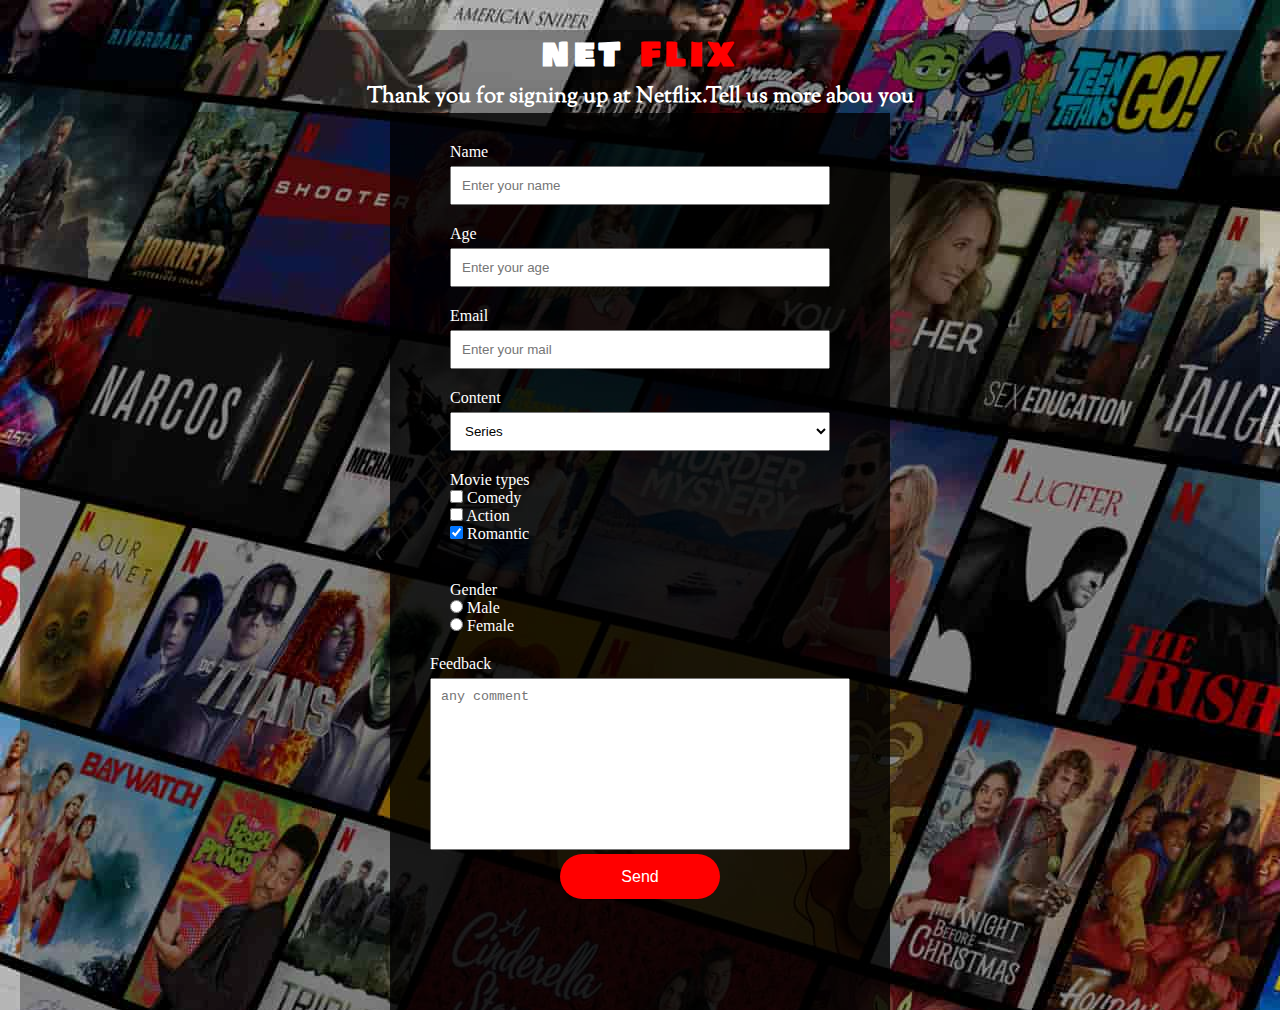
<file: index.html>
<!DOCTYPE html>
<html lang="en">
<head>
    <meta charset="UTF-8">
    <meta http-equiv="X-UA-Compatible" content="IE=edge">
    <meta name="viewport" content="width=device-width, initial-scale=1.0">
    <title>Survey Form</title>
    <link rel="stylesheet" href="style.css">
    <link rel="preconnect" href="https://fonts.googleapis.com">
<link rel="preconnect" href="https://fonts.gstatic.com" crossorigin>
<link href="https://fonts.googleapis.com/css2?family=Bowlby+One+SC&family=Sorts+Mill+Goudy:ital@1&display=swap" rel="stylesheet">
    <link rel="preconnect" href="https://fonts.googleapis.com">
<link rel="preconnect" href="https://fonts.gstatic.com" crossorigin>
<link href="https://fonts.googleapis.com/css2?family=Bowlby+One+SC&display=swap" rel="stylesheet">

</head>
<body>
<div id="container">
    <header id="header">  <!--*kisayol yazma header#ne yazmak mistersen-->
        <h1 id="title">NET <span>FLIX</span></h1>
        <h3 id="description">
            Thank you  for signing up at Netflix.Tell us more abou you
        </h3>
            
    </header>

    <section id="survey-form-container">
        <div id="survey-form">
            <form action="result.html" method="GET" target="_blank">
                <div class="input-box">
                    <label for="name">Name</label>
                    <br>
                    <input type="text" id="name" name="Name" placeholder="Enter your name">
                </div>

                <div class="input-box">
                    <label for="age">Age</label>
                    <br>
                    <input type="nmuber" id="age" name="Age" placeholder="Enter your age">
                </div>

                <div class="input-box">
                    <label for="email">Email</label>
                    <br>
                    <input type="email" id="email" name="Email" placeholder="Enter your mail">
                </div>

                <div class="input-box">
                    <label for="content">Content</label>
                    <br>
                    <select  id="dropdown" name="content" >
                        <option value="movie">Movie</option>
                        <option value="series" selected>Series</option>
                    </select>
                
                </div>

                <div class="input-box">
                    <label for="movie">Movie types</label>
                    <br>
                    <input type="checkbox" name="movie" id="first-check" value="comedy">
                    <label for="first-check">Comedy</label>
                    <br>

                    <input type="checkbox" name="movie" id="second-check" value="action">
                    <label for="second-check">Action</label>

                    <br>

                    <input type="checkbox" name="movie" id="third-check" value="romantic" checked>
                    <label for="third-check">Romantic</label>
                    <br><br>


                </div>

                <div class="input-box">
                    <label for="gender">Gender</label><br>
                    <input type="radio" name="gender" id="first-radio" value="male">
                    <label for="first-radio">Male</label>
                    <br>

                    <input type="radio" name="gender" id="second-radio" value="female">
                    <label for="second-radio">Female</label>
                    <br>

                    
                </div>

                <div class="inbox-box">
                    <label for="feedback">Feedback</label><br>
                    <textarea name="feedback" id="feedback"  cols="30" rows="10" placeholder="any comment"></textarea>
                </div>

                <div id="form-submit">
                    <button type="submit" id="form-button">Send</button>
                </div>
            </form>
        </div>


    </section>

</div>
    
</body>
</html>
</file>
<file: style.css>
*{
    margin:0px;
    padding: 0px;
    box-sizing: border-box;
}

body{
    color: white;
    background-image: url("background_image.jpg");

}

#container{
    margin: auto;
    margin-top: 30px;
    max-width: 1240px;
    background-color: rgba(0,0,0,0.3);
}

#title{
    color: white;
    font-size: 50/16rem;
    font-family: 'Bowlby One SC', cursive;
    letter-spacing: 5px;
}
span{
    color: red;

}

#description{
    
    font-family: 'Sorts Mill Goudy', serif;
    font-size: 1.4rem;

}
header{
    text-align: center;
}

#survey-form-container{
    max-width:500px;
    height: 897px;
    background-color: rgba(0,0,0,0.8);
    margin: auto;
    padding: 10px 40px;
}
#survey-form{
    max-width :460px;
    margin: auto;
    font-size: 1rem;


}

#name,
#age,
#email,
#dropdown,
#feedback{
    width: 100%;
    padding: 10px;
    margin-top: 5px;

}

.input-box{
    margin: 20px;
}

textarea{
    resize: none;
}

#form-button{
    width: 160px;
    height: 45px;
    background-color: red;
    color: white;
    font-size: 16px;
    border-radius: 50px;
    border:none;
    cursor:pointer;

}

#form-button:hover{
    background-color: white;
    color: red;
}

#form-submit{
    width: 160px;
    margin: auto;
    margin: top 15px;
   
}
</file>
